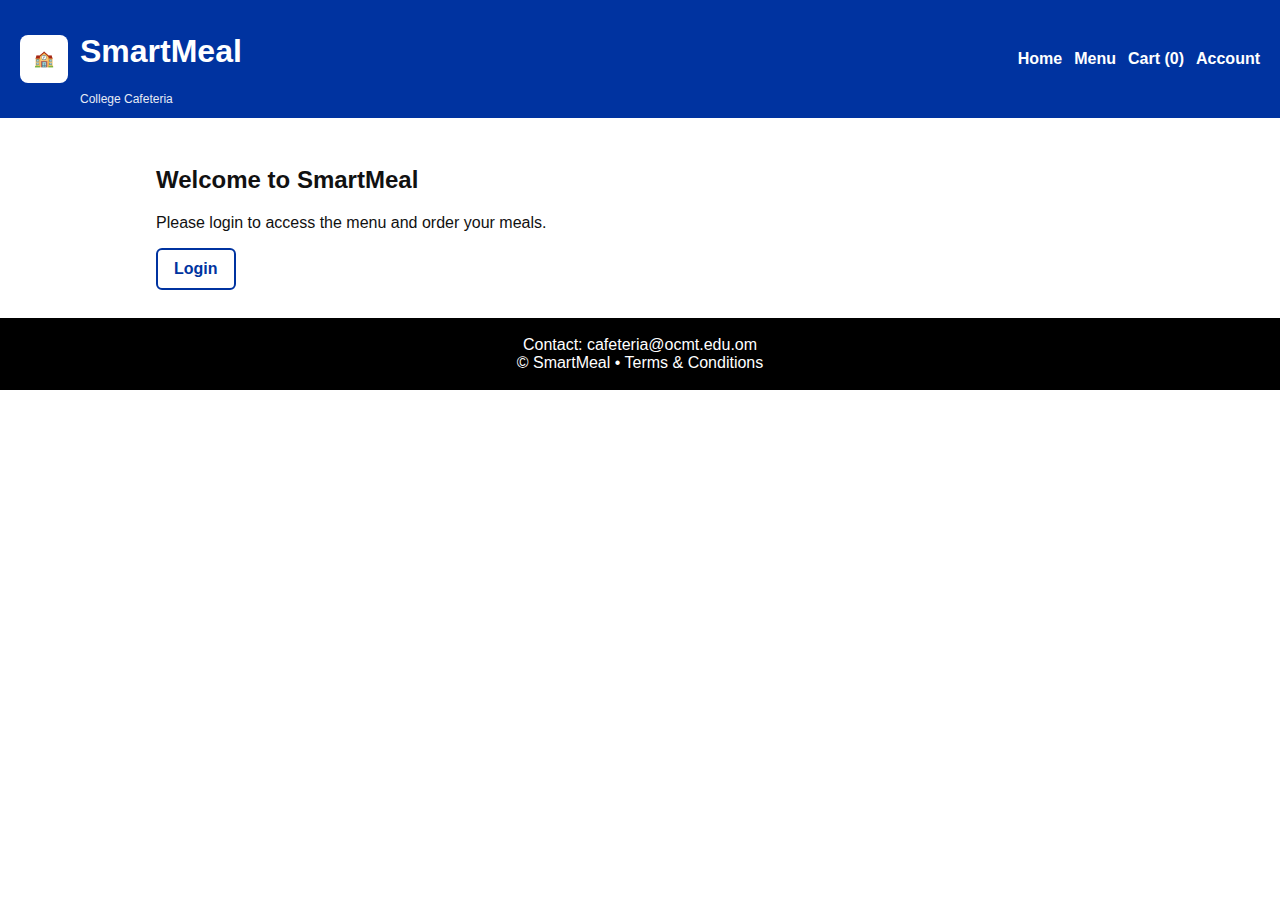
<file: index.html>
<!doctype html>
<html lang="en">
<head>
<meta charset="utf-8">
<meta name="viewport" content="width=device-width,initial-scale=1">
<title>SmartMeal - Home</title>
<link rel="stylesheet" href="styles.css">
</head>
<body>
<header class="site-header">
<div class="brand">
<div class="logo-box">🏫</div>
<div>
<h1>SmartMeal</h1>
<p class="subtitle">College Cafeteria</p>
</div>
</div>
<nav class="nav">
<a href="index.html">Home</a>
<a href="menu.html">Menu</a>
<a href="cart.html">Cart (<span id="cartCount">0</span>)</a>
<a href="profile.html" id="profileLink">Login</a>
</nav>
</header>
<main class="container fade-in">
<section class="hero">
<div class="hero-left">
<h2>Welcome to SmartMeal</h2>
<p>Please login to access the menu and order your meals.</p>
<div class="actions">
<a class="btn ghost" href="login.html">Login</a>
</div>
</div>
<div class="hero-right">
<!-- يمكن وضع صورة أو أيقونة هنا -->
</div>
</section>
</main>
<footer class="site-footer">
<div>Contact: cafeteria@ocmt.edu.om</div>
<div>© SmartMeal • Terms & Conditions</div>
</footer>
<script src="app.js"></script>
</body>
</html>
</file>
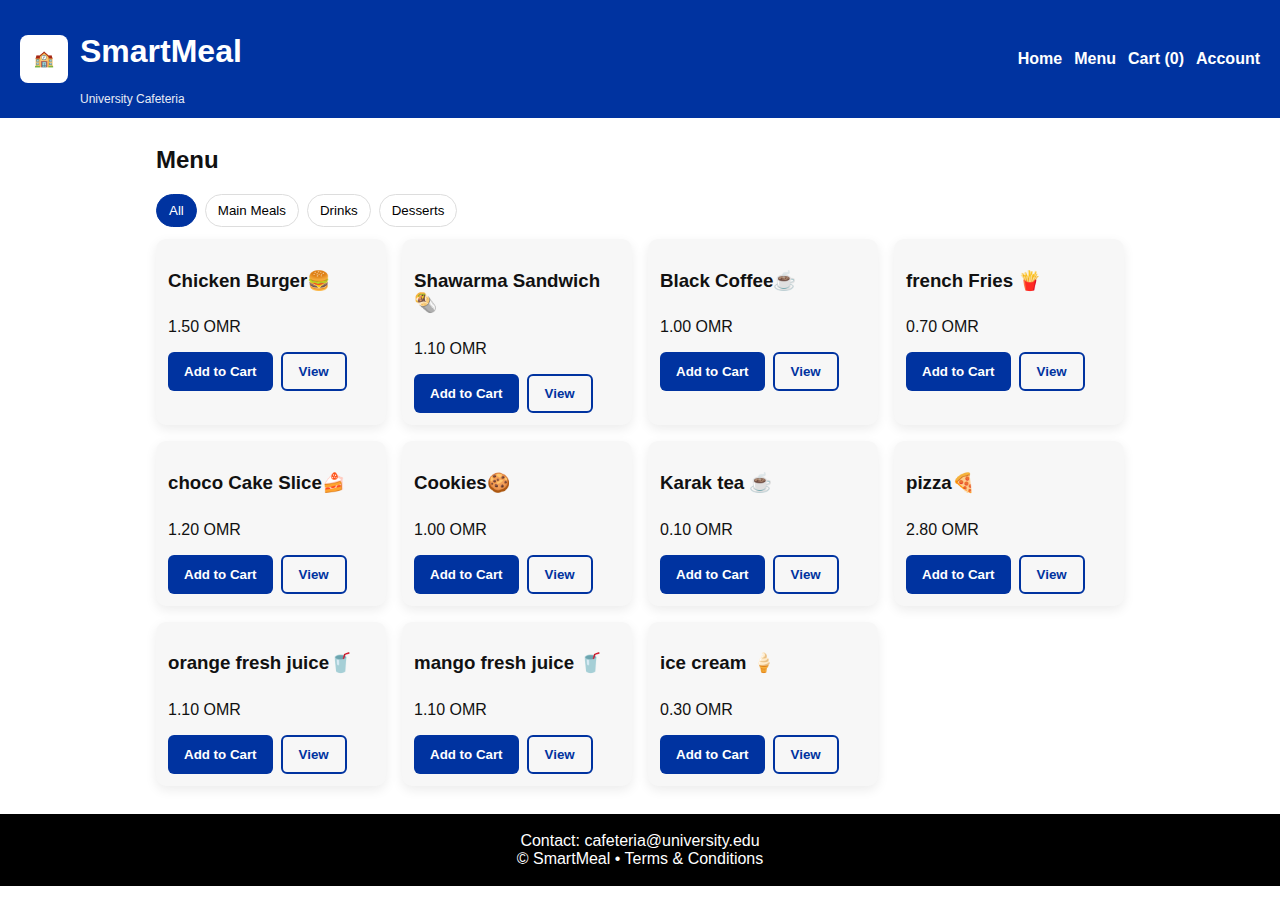
<file: menu.html>
<!doctype html>
<html lang="en">
<head>
<meta charset="utf-8">
<meta name="viewport" content="width=device-width,initial-scale=1">
<title>SmartMeal - Menu</title>
<link rel="stylesheet" href="styles.css">
</head>
<body>
<header class="site-header">
<div class="brand">
<div class="logo-box">🏫</div>
<div>
<h1>SmartMeal</h1>
<p class="subtitle">University Cafeteria</p>
</div>
</div>
<nav class="nav">
<a href="index.html">Home</a>
<a href="menu.html">Menu</a>
<a href="cart.html">Cart (<span id="cartCount">0</span>)</a>
<a href="profile.html" id="profileLink">Account</a>
</nav>
</header>
<main class="container fade-in">
<h2>Menu</h2>
<div class="filters">
<button class="chip active" data-type="all" onclick="filterType('all', this)">All</button>
<button class="chip" data-type="main" onclick="filterType('main', this)">Main Meals</button>
<button class="chip" data-type="drinks" onclick="filterType('drinks', this)">Drinks</button>
<button class="chip" data-type="dessert" onclick="filterType('dessert', this)">Desserts</button>
</div>
<div id="menuGrid" class="menu-grid"></div>
</main>
<footer class="site-footer">
<div>Contact: cafeteria@university.edu</div>
<div>© SmartMeal • Terms & Conditions</div>
</footer>
<script src="app.js"></script>
</body>
</html>
</file>
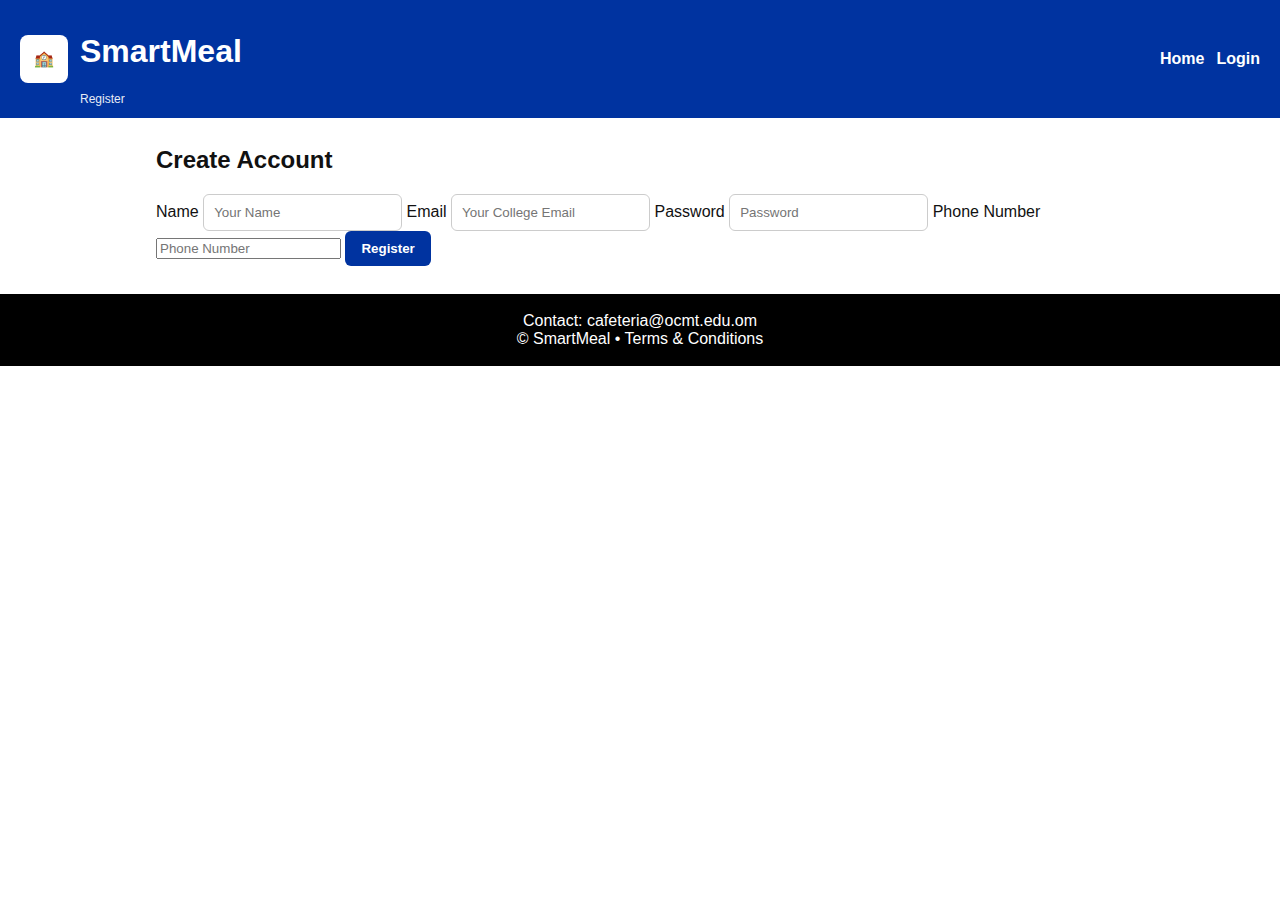
<file: register.html>
<!doctype html>
<html lang="en">
<head>
<meta charset="utf-8">
<meta name="viewport" content="width=device-width,initial-scale=1">
<title>SmartMeal - Register</title>
<link rel="stylesheet" href="styles.css">
</head>
<body>
<header class="site-header">
<div class="brand">
<div class="logo-box">🏫</div>
<div>
<h1>SmartMeal</h1>
<p class="subtitle">Register</p>
</div>
</div>
<nav class="nav">
<a href="index.html">Home</a>
<a href="login.html">Login</a>
</nav>
</header>
<main class="container fade-in">
<h2>Create Account</h2>
<form id="registerForm" onsubmit="event.preventDefault(); registerUser();">
<label>Name</label>
<input type="text" id="regName" placeholder="Your Name" required>
<label>Email</label>
<input type="email" id="regEmail" placeholder="Your College Email" required>
<label>Password</label>
<input type="password" id="regPassword" placeholder="Password" required>
<label>Phone Number</label>
<input type="tel" id="regPhone" placeholder="Phone Number" required>
<button class="btn primary" type="submit">Register</button>
<p id="registerError" style="color:red;"></p>
</form>
</main>
<footer class="site-footer">
<div>Contact: cafeteria@ocmt.edu.om</div>
<div>© SmartMeal • Terms & Conditions</div>
</footer>
<script src="app.js"></script>
</body>
</html>
</file>
<file: styles.css>
* {
    box-sizing: border-box;
}

body {
    font-family: Arial, Helvetica, sans-serif;
    margin: 0;
    color: #111;
    background: #fff;
}

a {
    color: inherit;
    text-decoration: none;
}

:root {
    --blue: #0033A0;
    --red: #C8102E;
    --green: #4CAF50;
    --yellow: #fff8c4;
    --lightgreen: #d4f8d4;
    --lightred: #f8d4d4;
    --black: #000;
    --white: #fff;
}

.site-header {
    display: flex;
    justify-content: space-between;
    align-items: center;
    padding: 12px 20px;
    background: var(--blue);
    color: var(--white);
}

.brand {
    display: flex;
    align-items: center;
    gap: 12px;
}

.logo-box {
    width: 48px;
    height: 48px;
    background: var(--white);
    color: var(--blue);
    display: flex;
    align-items: center;
    justify-content: center;
    border-radius: 8px;
    font-weight: bold;
}

.header-logo {
    width: 40px;
    height: 40px;
    object-fit: cover;
    border-radius: 4px;
}

.subtitle {
    margin: 0;
    font-size: 12px;
    opacity: 0.9;
}

.nav {
    display: flex;
    gap: 12px;
}

.nav a {
    color: var(--white);
    font-weight: 600;
}

.container {
    max-width: 1000px;
    margin: 28px auto;
    padding: 0 16px;
}

.hero {
    display: flex;
    gap: 24px;
    align-items: center;
}

.hero-right img {
    max-width: 420px;
    width: 100%;
    border-radius: 8px;
}

.actions {
    margin-top: 12px;
    display: flex;
    gap: 12px;
}

.btn {
    padding: 10px 16px;
    border-radius: 6px;
    border: 0;
    cursor: pointer;
    font-weight: 700;
}

.primary {
    background: var(--blue);
    color: var(--white);
}

.ghost {
    background: transparent;
    color: var(--blue);
    border: 2px solid var(--blue);
}

.btn.danger {
    background: var(--red);
    color: var(--white);
}

.btn.secondary {
    background: #ddd;
    color: #111;
}

.btn.add {
    background: var(--green);
    color: var(--white);
}

.filters,
.chips {
    display: flex;
    gap: 8px;
    margin: 12px 0;
    flex-wrap: wrap;
}

.chip {
    padding: 8px 12px;
    border-radius: 20px;
    border: 1px solid #ddd;
    background: #fff;
    cursor: pointer;
}

.chip.active {
    background: var(--blue);
    color: var(--white);
    border-color: var(--blue);
}

.menu-grid {
    display: grid;
    grid-template-columns: repeat(auto-fill, minmax(220px, 1fr));
    gap: 16px;
    margin-top: 12px;
}

.card {
    background: #f7f7f7;
    padding: 12px;
    border-radius: 10px;
    display: flex;
    flex-direction: column;
    gap: 8px;
    transition: transform .18s ease, box-shadow .18s ease;
    box-shadow: 0 4px 12px rgba(0,0,0,0.08);
}

.card img {
    width: 100%;
    height: 130px;
    object-fit: cover;
    border-radius: 8px;
}

.card:hover {
    transform: translateY(-6px);
    box-shadow: 0 8px 24px rgba(0, 0, 0, 0.12);
}

.menu-item.main { background-color: #f0f8ff; }
.menu-item.drinks { background-color: #fff0f5; }
.menu-item.dessert { background-color: #fffaf0; }

.cart-container {
    display: flex;
    flex-direction: column;
    gap: 10px;
    margin-bottom: 16px;
}

.cart-item {
    display: flex;
    justify-content: space-between;
    align-items: center;
    padding: 10px;
    background: #fff;
    border-radius: 8px;
    border: 1px solid #eee;
}

.qty {
    display: flex;
    gap: 6px;
    align-items: center;
}

.cart-summary {
    margin-top: 18px;
    padding: 12px;
    border-radius: 10px;
    border: 1px solid #eee;
    background: #fafafa;
}

.cart-summary .total {
    font-weight: 900;
    margin-top: 8px;
    font-size: 18px;
}

.form {
    max-width: 480px;
    margin: 8px 0;
    display: flex;
    flex-direction: column;
    gap: 8px;
}

input[type="email"],
input[type="password"],
input[type="text"],
select {
    padding: 10px;
    border-radius: 6px;
    border: 1px solid #ccc;
}

.time-input {
    padding: 10px;
    border-radius: 6px;
    border: 1px solid #ccc;
    margin-bottom: 12px;
}

.profile-box {
    padding: 12px;
    border: 1px solid #eee;
    border-radius: 10px;
    background: #fff;
    box-shadow: 0 4px 12px rgba(0,0,0,0.08);
    margin-bottom: 20px;
}

.order-item {
    padding: 10px;
    border-radius: 10px;
    margin-bottom: 12px;
    box-shadow: 0 4px 12px rgba(0,0,0,0.08);
}

.order-item.Preparing { background-color: var(--yellow); }
.order-item.Ready { background-color: var(--lightgreen); }
.order-item.Cancelled { background-color: var(--lightred); }

.site-footer {
    background: #000;
    color: #fff;
    padding: 18px;
    text-align: center;
    margin-top: 28px;
}

.fade-in {
    animation: fadeIn .45s ease both;
}

@keyframes fadeIn {
    from { opacity: 0; transform: translateY(6px); }
    to { opacity: 1; transform: translateY(0); }
}

/* صفحة تسجيل الدخول */
body.login-page {
    display: flex;
    justify-content: center;
    align-items: center;
    min-height: 100vh;
    background: #f7f7f7;
    margin: 0;
}

.login-container {
    display: flex;
    flex-direction: row;
    gap: 40px;
    background: #fff;
    padding: 32px;
    border-radius: 12px;
    box-shadow: 0 6px 20px rgba(0,0,0,0.1);
    max-width: 900px;
    width: 90%;
    align-items: center;
}

.login-logo {
    flex: 1;
    display: flex;
    justify-content: center;
    align-items: center;
}

.login-logo img {
    max-width: 200px;
    height: auto;
}

.login-box {
    flex: 1;
    display: flex;
    flex-direction: column;
    gap: 16px;
}

.login-box h2 {
    margin: 0;
    font-size: 24px;
    text-align: left;
}

.login-box input {
    padding: 12px;
    border-radius: 6px;
    border: 1px solid #ccc;
    font-size: 16px;
    width: 100%;
}

.login-box button {
    padding: 12px;
    border-radius: 6px;
    border: 0;
    background: var(--blue);
    color: #fff;
    font-weight: 700;
    cursor: pointer;
    width: 100%;
}

/* Responsive adjustments for mobile */
@media (max-width: 800px) {
    .hero { flex-direction: column; }
    .hero-right img { max-width: 100%; }
    .nav { display: flex; flex-direction: column; gap: 6px; }
    .menu-grid { grid-template-columns: repeat(auto-fill, minmax(160px, 1fr)); }
    .card { padding: 10px; }
    .profile-box, .order-item, .cart-item, .cart-summary { padding: 10px; }
    .login-container {
        flex-direction: column;
        gap: 20px;
        padding: 20px;
        width: 90%;
    }
    .login-logo img {
        max-width: 150px;
    }
    .login-box h2 {
        text-align: center;
    }
}

@media (max-width: 480px) {
    .menu-grid {
        grid-template-columns: 1fr;
        gap: 12px;
    }

    .cart-item {
        flex-direction: column;
        align-items: flex-start;
    }

    .filters, .chips {
        flex-direction: column;
    }

    .container {
        padding: 0 8px;
    }

    .btn {
        width: 100%;
    }

    .card .row.space-between {
        flex-direction: column;
        gap: 6px;
    }
}
</file>
